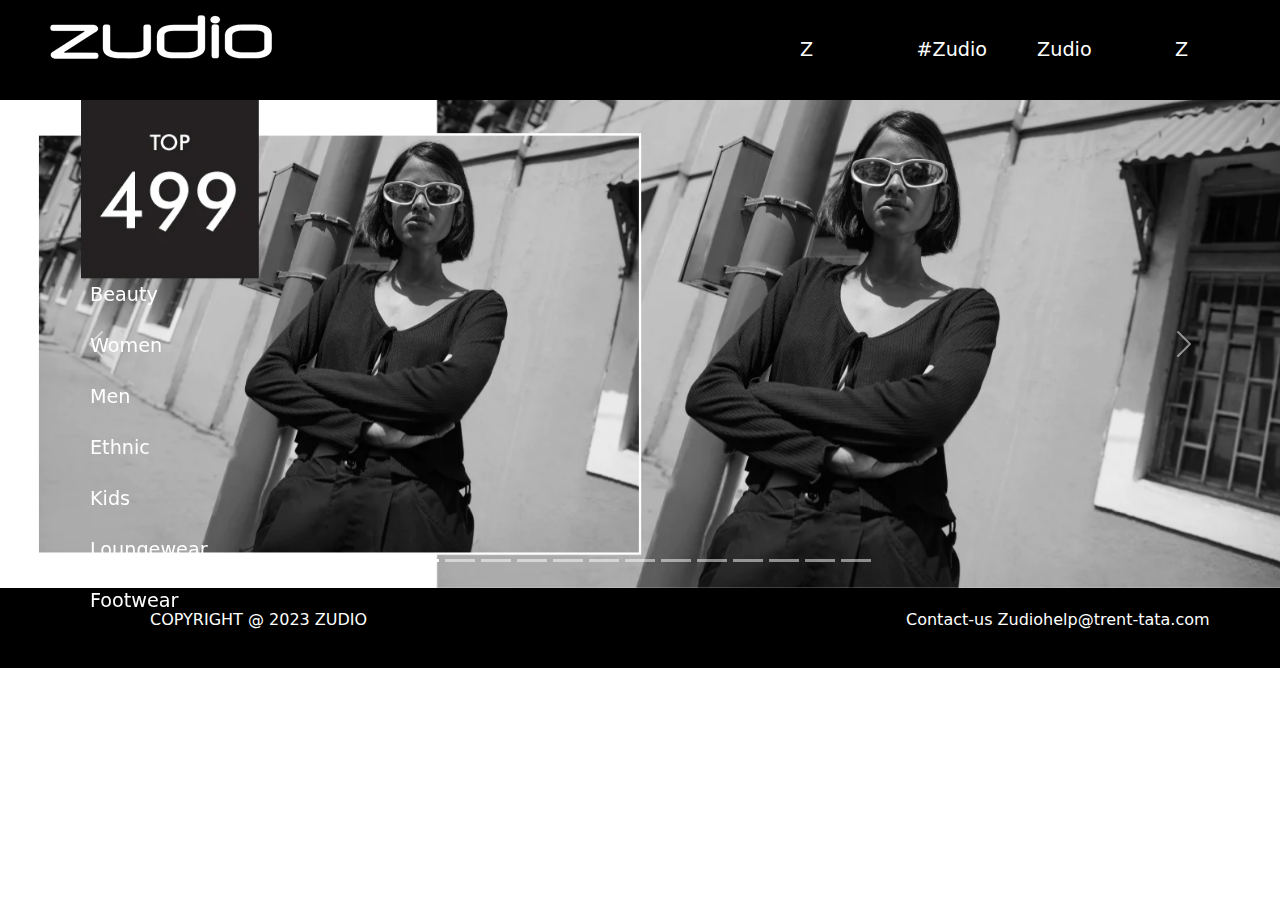
<file: zudio clone/index.html>
<!DOCTYPE html>
<html lang="en">

<head>
  <title>Zudio ()</title>
  <meta charset="utf-8">
  <meta name="viewport" content="width=device-width, initial-scale=1">
  <link href="https://cdn.jsdelivr.net/npm/bootstrap@5.2.3/dist/css/bootstrap.min.css" rel="stylesheet">
  <script src="https://cdn.jsdelivr.net/npm/bootstrap@5.2.3/dist/js/bootstrap.bundle.min.js"></script>
  <link rel="stylesheet" href="https://cdnjs.cloudflare.com/ajax/libs/font-awesome/6.4.0/css/all.min.css">

  <!-- <link href="https://cdn.jsdelivr.net/npm/bootstrap@5.2.3/dist/css/bootstrap.min.css" rel="stylesheet">
    <script src="https://cdn.jsdelivr.net/npm/bootstrap@5.2.3/dist/js/bootstrap.bundle.min.js"></script> -->

  <link rel="stylesheet" href="index.css">
</head>

<body>
  <!-- NAVIGATION -->

  <div class="nav">

    <button class="btn" type="button" data-bs-toggle="offcanvas" data-bs-target="#demo">
      <i class="fa-solid fa-bars"></i>
    </button>
    <div class="offcanvas offcanvas-start" id="demo">
      <div class="offcanvas-header">
        <h1 class="offcanvas-title"></h1>
        <button type="button" class="btn-close" data-bs-dismiss="offcanvas"></button>
      </div>
      <div class="offcanvas-body">
        <ul>
          <a href="index.html"> Collection </a>
          <a href="zstories.html"> Z Stories </a>
          <a href="Zudio page 2.html"> #Zudio </a>
          <a href="index.html"> Zudio Near You</a>
          <a href="Z world.html"> Z World </a>
        </ul>
      </div>
    </div>

    <div class="logo">
      <div class="logo-img">
        <img src="logo_360x.webp" alt="">
      </div>
    </div>
    <div class="menu" id="main-menu">
      <ul>
        <li><a href="zstories.html"> Z Stories </a></li>
        <li><a href="Zudio page 2.html"> #Zudio </a></li>
        <li><a href="#"> Zudio Near You</a></li>
        <li><a href="Z world.html"> Z World </a></li>
      </ul>
    </div>
  </div>

  <div id="demo" class="carousel slide main-slider" data-bs-ride="carousel">

    <!-- Indicators/dots -->
    <div class="carousel-indicators">
      <button type="button" data-bs-target="#demo" data-bs-slide-to="0" class="active"></button>
      <button type="button" data-bs-target="#demo" data-bs-slide-to="1"></button>
      <button type="button" data-bs-target="#demo" data-bs-slide-to="2"></button>
      <button type="button" data-bs-target="#demo" data-bs-slide-to="3"></button>
      <button type="button" data-bs-target="#demo" data-bs-slide-to="4"></button>
      <button type="button" data-bs-target="#demo" data-bs-slide-to="5"></button>
      <button type="button" data-bs-target="#demo" data-bs-slide-to="6"></button>
      <button type="button" data-bs-target="#demo" data-bs-slide-to="7"></button>
      <button type="button" data-bs-target="#demo" data-bs-slide-to="8"></button>
      <button type="button" data-bs-target="#demo" data-bs-slide-to="9"></button>
      <button type="button" data-bs-target="#demo" data-bs-slide-to="10"></button>
      <button type="button" data-bs-target="#demo" data-bs-slide-to="11"></button>
      <button type="button" data-bs-target="#demo" data-bs-slide-to="12"></button>
    </div>

    <!-- The slideshow/carousel -->
    <div class="carousel-inner">
      <div class="carousel-item active">
        <img src="Masthead-Banners-Web-01.webp" alt="" class="d-block" style="width:100%">
        <div class="carousel-caption">
          <!-- <h3>Los Angeles</h3>
          <p>We had such a great time in LA!</p> -->
        </div>
      </div>
      <div class="carousel-item">
        <img src="Masthead-Banners-Web-02.jpg" alt="" class="d-block" style="width:100%">
        <div class="carousel-caption">
          <!-- <h3>Chicago</h3>
          <p>Thank you, Chicago!</p> -->
        </div>
      </div>
      <div class="carousel-item">
        <img src="Masthead-Banners-Web-03.webp" alt="" class="d-block" style="width:100%">
        <div class="carousel-caption">
          <!-- <h3>New York</h3>
          <p>We love the Big Apple!</p> -->
        </div>
      </div>
      <div class="carousel-item">
        <img src="Masthead-Banners-Web-04.webp" alt="" class="d-block" style="width:100%">
        <div class="carousel-caption">
          <!-- <h3>New York</h3>
            <p>We love the Big Apple!</p> -->
        </div>
      </div>
      <div class="carousel-item">
        <img src="Masthead-Banners-Web-05.webp" alt="" class="d-block" style="width:100%">
        <div class="carousel-caption">
          <!-- <h3>New York</h3>
            <p>We love the Big Apple!</p> -->
        </div>
      </div>
      <div class="carousel-item">
        <img src="Masthead-Banners-Web-06.webp" alt="" class="d-block" style="width:100%">
        <div class="carousel-caption">
          <!-- <h3>New York</h3>
            <p>We love the Big Apple!</p> -->
        </div>
      </div>
      <div class="carousel-item">
        <img src="Masthead-Banners-Web-07.webp" alt="" class="d-block" style="width:100%">
        <div class="carousel-caption">
          <!-- <h3>New York</h3>
            <p>We love the Big Apple!</p> -->
        </div>
      </div>
      <div class="carousel-item">
        <img src="Masthead-Banners-Web-08.webp" alt="" class="d-block" style="width:100%">
        <div class="carousel-caption">
          <!-- <h3>New York</h3>
            <p>We love the Big Apple!</p> -->
        </div>
      </div>
      <div class="carousel-item">
        <img src="Masthead-Banners-Web-09.webp" alt="" class="d-block" style="width:100%">
        <div class="carousel-caption">
          <!-- <h3>New York</h3>
            <p>We love the Big Apple!</p> -->
        </div>
      </div>
      <div class="carousel-item">
        <img src="Masthead-Banners-Web-010.webp" alt="" class="d-block" style="width:100%">
        <div class="carousel-caption">
          <!-- <h3>New York</h3>
            <p>We love the Big Apple!</p> -->
        </div>
      </div>
      <div class="carousel-item">
        <img src="Masthead-Banners-Web-011.webp" alt="" class="d-block" style="width:100%">
        <div class="carousel-caption">
          <!-- <h3>New York</h3>
            <p>We love the Big Apple!</p> -->
        </div>
      </div>
      <div class="carousel-item">
        <img src="Masthead-Banners-Web-012.webp" alt="" class="d-block" style="width:100%">
        <div class="carousel-caption">
          <!-- <h3>New York</h3>
            <p>We love the Big Apple!</p> -->
        </div>
      </div>
      <div class="carousel-item">
        <img src="Web-Banner_3d3eff01-c648-4fae-b10d-ee287ea3a2e4.webp" alt="" class="d-block" style="width:100%">
        <div class="carousel-caption">
          <!-- <h3>New York</h3>
            <p>We love the Big Apple!</p> -->
        </div>
      </div>
    </div>

    <!-- Left and right controls/icons -->
    <button class="carousel-control-prev" type="button" data-bs-target="#demo" data-bs-slide="prev">
      <span class="carousel-control-prev-icon"></span>
    </button>
    <button class="carousel-control-next" type="button" data-bs-target="#demo" data-bs-slide="next">
      <span class="carousel-control-next-icon"></span>
    </button>
  </div>
  <div class="right-menu">
    <ul>
      <li><a href="#"> Beauty </a></li>
      <li><a href="#">Women</a></li>
      <li><a href="#">Men</a></li>
      <li><a href="#">Ethnic</a></li>
      <li><a href="#">Kids</a></li>
      <li><a href="#">Loungewear</a></li>
      <li><a href="#">Footwear</a></li>
    </ul>
  </div>
  </div>
  <footer class="footer">
    <div class="copyright">
      <p>COPYRIGHT @ 2023 ZUDIO</p>
    </div>
    <div class="contact">
      <p>Contact-us Zudiohelp@trent-tata.com</p>
    </div>
  </footer>
</body>

</html>
</file>
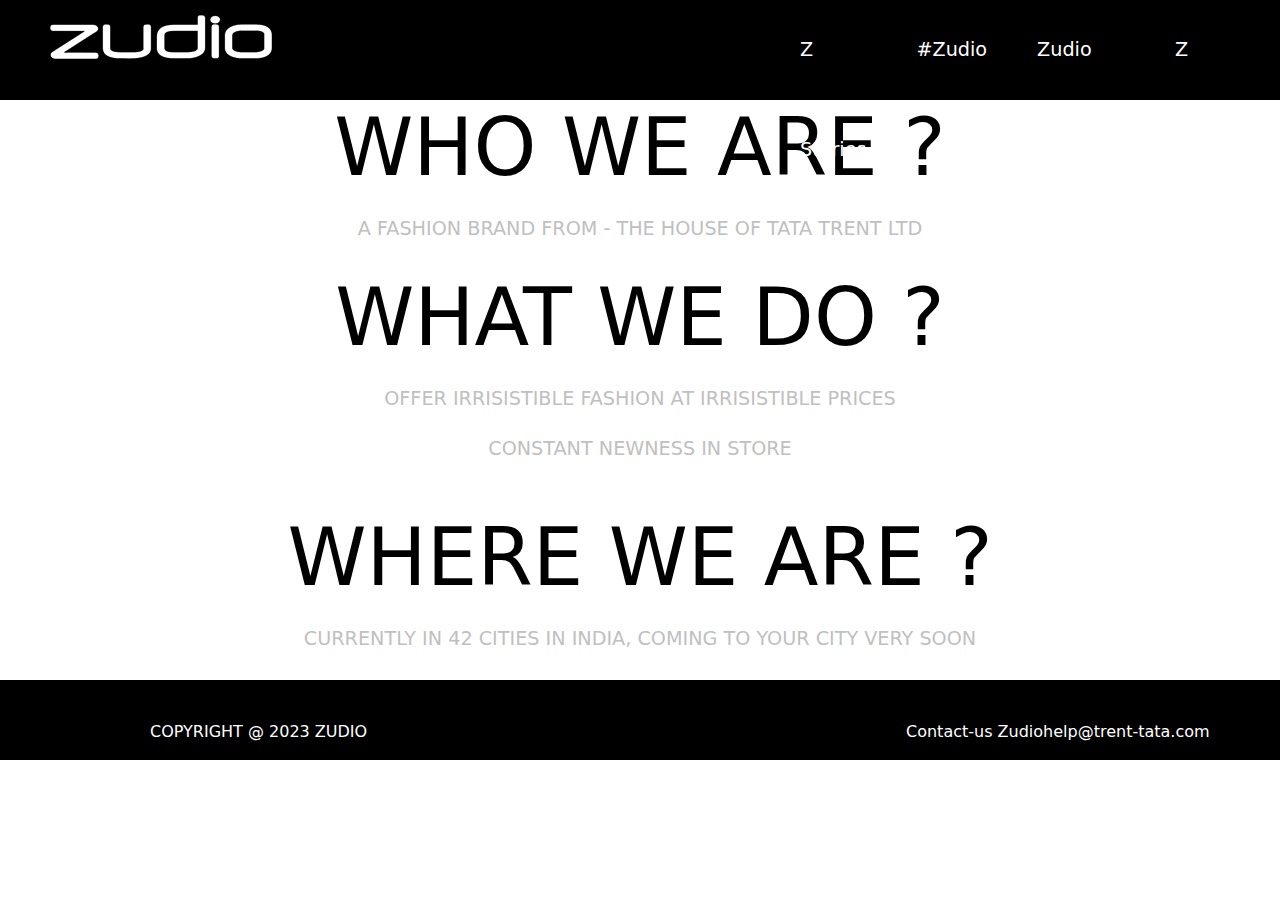
<file: zudio clone/Z world.html>
<!DOCTYPE html>
<html lang="en">

<head>
    <title>Z World-Zudio</title>
    <meta charset="utf-8">
    <meta name="viewport" content="width=device-width, initial-scale=1">
    <link href="https://cdn.jsdelivr.net/npm/bootstrap@5.2.3/dist/css/bootstrap.min.css" rel="stylesheet">
    <script src="https://cdn.jsdelivr.net/npm/bootstrap@5.2.3/dist/js/bootstrap.bundle.min.js"></script>
    <link rel="stylesheet" href="Z world.css">
    <link rel="stylesheet" href="https://cdnjs.cloudflare.com/ajax/libs/font-awesome/6.4.0/css/all.min.css">
</head>

<body>
    <!-- NAVIGATION -->

    <div class="nav">

        <button class="btn" type="button" data-bs-toggle="offcanvas" data-bs-target="#demo">
            <i class="fa-solid fa-bars"></i>
        </button>
        <div class="offcanvas offcanvas-start" id="demo">
            <div class="offcanvas-header">
                <h1 class="offcanvas-title"></h1>
                <button type="button" class="btn-close" data-bs-dismiss="offcanvas"></button>
            </div>
            <div class="offcanvas-body">
                <ul>
                    <a href="index.html"> Collection </a>
                    <a href="zstories.html"> Z Stories </a>
                    <a href="Zudio page 2.html"> #Zudio </a>
                    <a href="index.html"> Zudio Near You</a>
                    <a href="Z world.html"> Z World </a>
                </ul>
            </div>
        </div>

        <div class="logo">
            <div class="logo-img">
                <img src="logo_360x.webp" alt="">
            </div>
        </div>
        <div class="menu" id="main-menu">
            <ul>
                <li><a href="zstories.html"> Z Stories </a></li>
                <li><a href="Zudio page 2.html"> #Zudio </a></li>
                <li><a href="#"> Zudio Near You</a></li>
                <li><a href="Z world.html"> Z World </a></li>
            </ul>
        </div>
    </div>


    <section class="About-work">

        <div class="who-are">
            <a href="index.html">
                <h1>WHO WE ARE ?</h1>
            </a>
            <p>A FASHION BRAND FROM - THE HOUSE OF TATA TRENT LTD</p>
        </div>

        <div class="what-we">
            <a href="zstories.html">
                <h1>WHAT WE DO ?</h1>
            </a>
            <p>OFFER IRRISISTIBLE FASHION AT IRRISISTIBLE PRICES <br> CONSTANT NEWNESS IN STORE </p>
        </div>

        <div class="who-are">
            <a href="Zudio page 2.html">
                <h1>WHERE WE ARE ?</h1>
            </a>
            <p>CURRENTLY IN 42 CITIES IN INDIA, COMING TO YOUR CITY VERY SOON </p>
        </div>

    </section>

    <footer class="footer">
        <div class="copyright">
            <p>COPYRIGHT @ 2023 ZUDIO</p>
        </div>
        <div class="contact">
            <p>Contact-us Zudiohelp@trent-tata.com</p>
        </div>
    </footer>
</body>

</html>
</file>
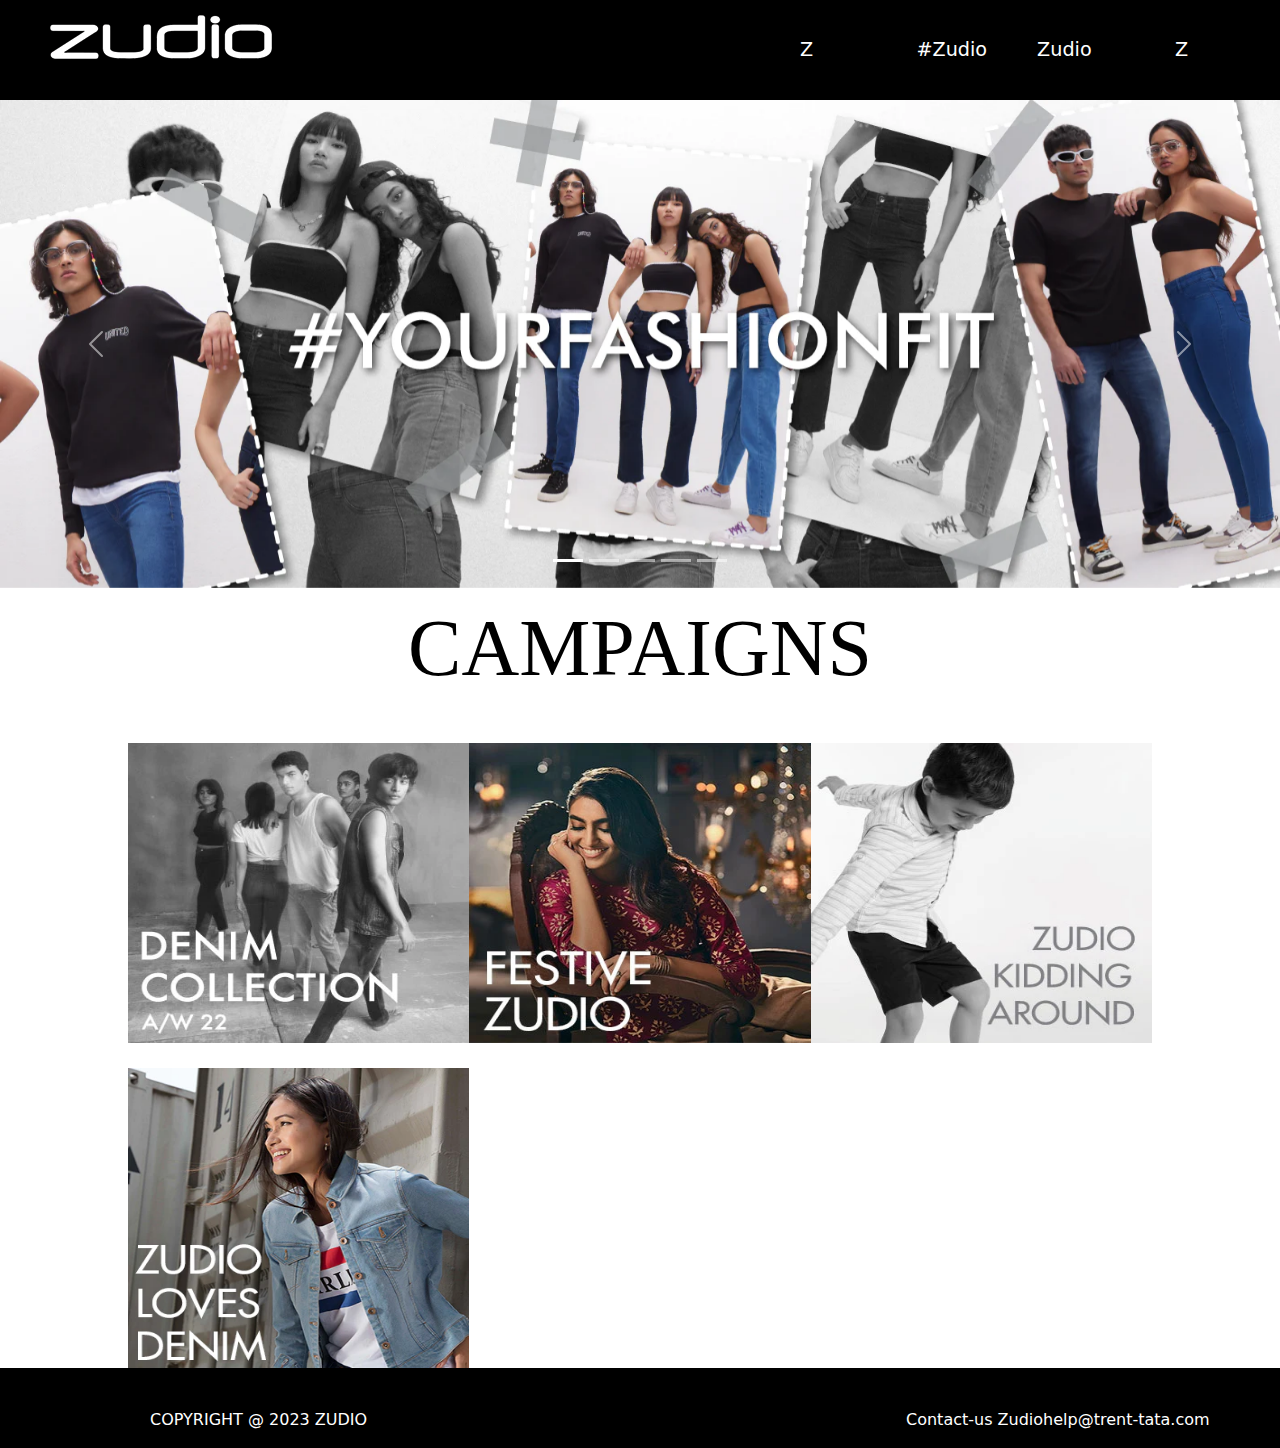
<file: zudio clone/zstories.html>
<!DOCTYPE html>
<html lang="en">

<head>
    <title>Z Stories-Zudio</title>
    <meta charset="utf-8">
    <meta name="viewport" content="width=device-width, initial-scale=1">
    <link href="https://cdn.jsdelivr.net/npm/bootstrap@5.2.3/dist/css/bootstrap.min.css" rel="stylesheet">
    <script src="https://cdn.jsdelivr.net/npm/bootstrap@5.2.3/dist/js/bootstrap.bundle.min.js"></script>
    <link rel="stylesheet" href="https://cdnjs.cloudflare.com/ajax/libs/font-awesome/6.4.0/css/all.min.css">
    <link rel="stylesheet" href="z stories.css">
</head>

<body>
        <!-- NAVIGATION -->

    
  <div class="nav">

    <button class="btn" type="button" data-bs-toggle="offcanvas" data-bs-target="#demo">
      <i class="fa-solid fa-bars"></i>
    </button>
    <div class="offcanvas offcanvas-start" id="demo">
      <div class="offcanvas-header">
        <h1 class="offcanvas-title"></h1>
        <button type="button" class="btn-close" data-bs-dismiss="offcanvas"></button>
      </div>
      <div class="offcanvas-body">
        <ul>
          <a href="index.html"> Collection </a>
          <a href="zstories.html"> Z Stories </a>
          <a href="Zudio page 2.html"> #Zudio </a>
          <a href="index.html"> Zudio Near You</a>
          <a href="Z world.html"> Z World </a>
        </ul>
      </div>
    </div>

    <div class="logo">
      <div class="logo-img">
        <img src="logo_360x.webp" alt="">
      </div>
    </div>
    <div class="menu" id="main-menu">
      <ul>
        <li><a href="zstories.html"> Z Stories </a></li>
        <li><a href="Zudio page 2.html"> #Zudio </a></li>
        <li><a href="#"> Zudio Near You</a></li>
        <li><a href="Z world.html"> Z World </a></li>
      </ul>
    </div>
  </div>


  <div id="demo" class="carousel slide main-slider zstorie-slider"  data-bs-ride="carousel">

    <!-- Indicators/dots -->
    <div class="carousel-indicators">
      <button type="button" data-bs-target="#demo" data-bs-slide-to="0" class="active"></button>
      <button type="button" data-bs-target="#demo" data-bs-slide-to="1"></button>
      <button type="button" data-bs-target="#demo" data-bs-slide-to="2"></button>
      <button type="button" data-bs-target="#demo" data-bs-slide-to="3"></button>
      <button type="button" data-bs-target="#demo" data-bs-slide-to="4"></button>
    </div>
    
    <!-- The slideshow/carousel -->
    <div class="carousel-inner">
        <div class="carousel-item active">
          <img src="men-_-women-images-Web-01.webp" alt="" class="d-block" style="width:100%">
          <div class="carousel-caption">
          </div>
        </div>
        <div class="carousel-item">
          <img src="Bestie-Outfits-web-01.webp" alt="" class="d-block" style="width:100%">
          <div class="carousel-caption">
          </div>  
        </div>
        <div class="carousel-item">
          <img src="Just-Keep-it-chill-fit-01.webp" alt="" class="d-block" style="width:100%">
          <div class="carousel-caption">
          </div>  
        </div>
        <div class="carousel-item">
          <img src="Strutting-through-the-crowd-fit-Web-01.webp" alt="" class="d-block" style="width:100%">
          <div class="carousel-caption">
          </div>  
        </div>
        <div class="carousel-item">
          <img src="Repeat-repeat-repeat-fit-Web-01.webp" alt="" class="d-block" style="width:100%">
          <div class="carousel-caption">
          </div>  
        </div>
    </div>
    
    <!-- Left and right controls/icons -->
    <button class="carousel-control-prev" type="button" data-bs-target="#demo" data-bs-slide="prev">
      <span class="carousel-control-prev-icon"></span>
    </button>
    <button class="carousel-control-next" type="button" data-bs-target="#demo" data-bs-slide="next">
      <span class="carousel-control-next-icon"></span>
    </button>    
  </div>
  
  
<div class="camp-aigns">
       <center><p>CAMPAIGNS</p></center>
</div>

          <!-- GRID IMAGES -->
         
         <div class="flex-img">

          <!-- <div class="one"> -->
            <img class="one" src="Z-Story-Denim_1024x1024.webp" alt="">
          <!-- </div> -->
          <!-- <div class="one"> -->
            <img class="one" src="AROUND-KIDDING-ZUDIO-01_1024x1024.webp" alt="">
          <!-- </div> -->
          <!-- <div class="one"> -->
            <img class="one" src="AROUND-KIDDING-ZUDIO_1024x1024.webp" alt="">
          <!-- </div> -->
          <!-- <div class="one"> -->
            <img class="one" src="Zudio-love-denim_1024x1024.webp" alt="">
          <!-- </div> -->

        </div>
<footer class="footer">
     <div class="copyright">
        <p>COPYRIGHT @ 2023 ZUDIO</p>
     </div>
     <div class="contact">
        <p>Contact-us  Zudiohelp@trent-tata.com</p>
     </div>
</footer>
</body>
</html>
</file>
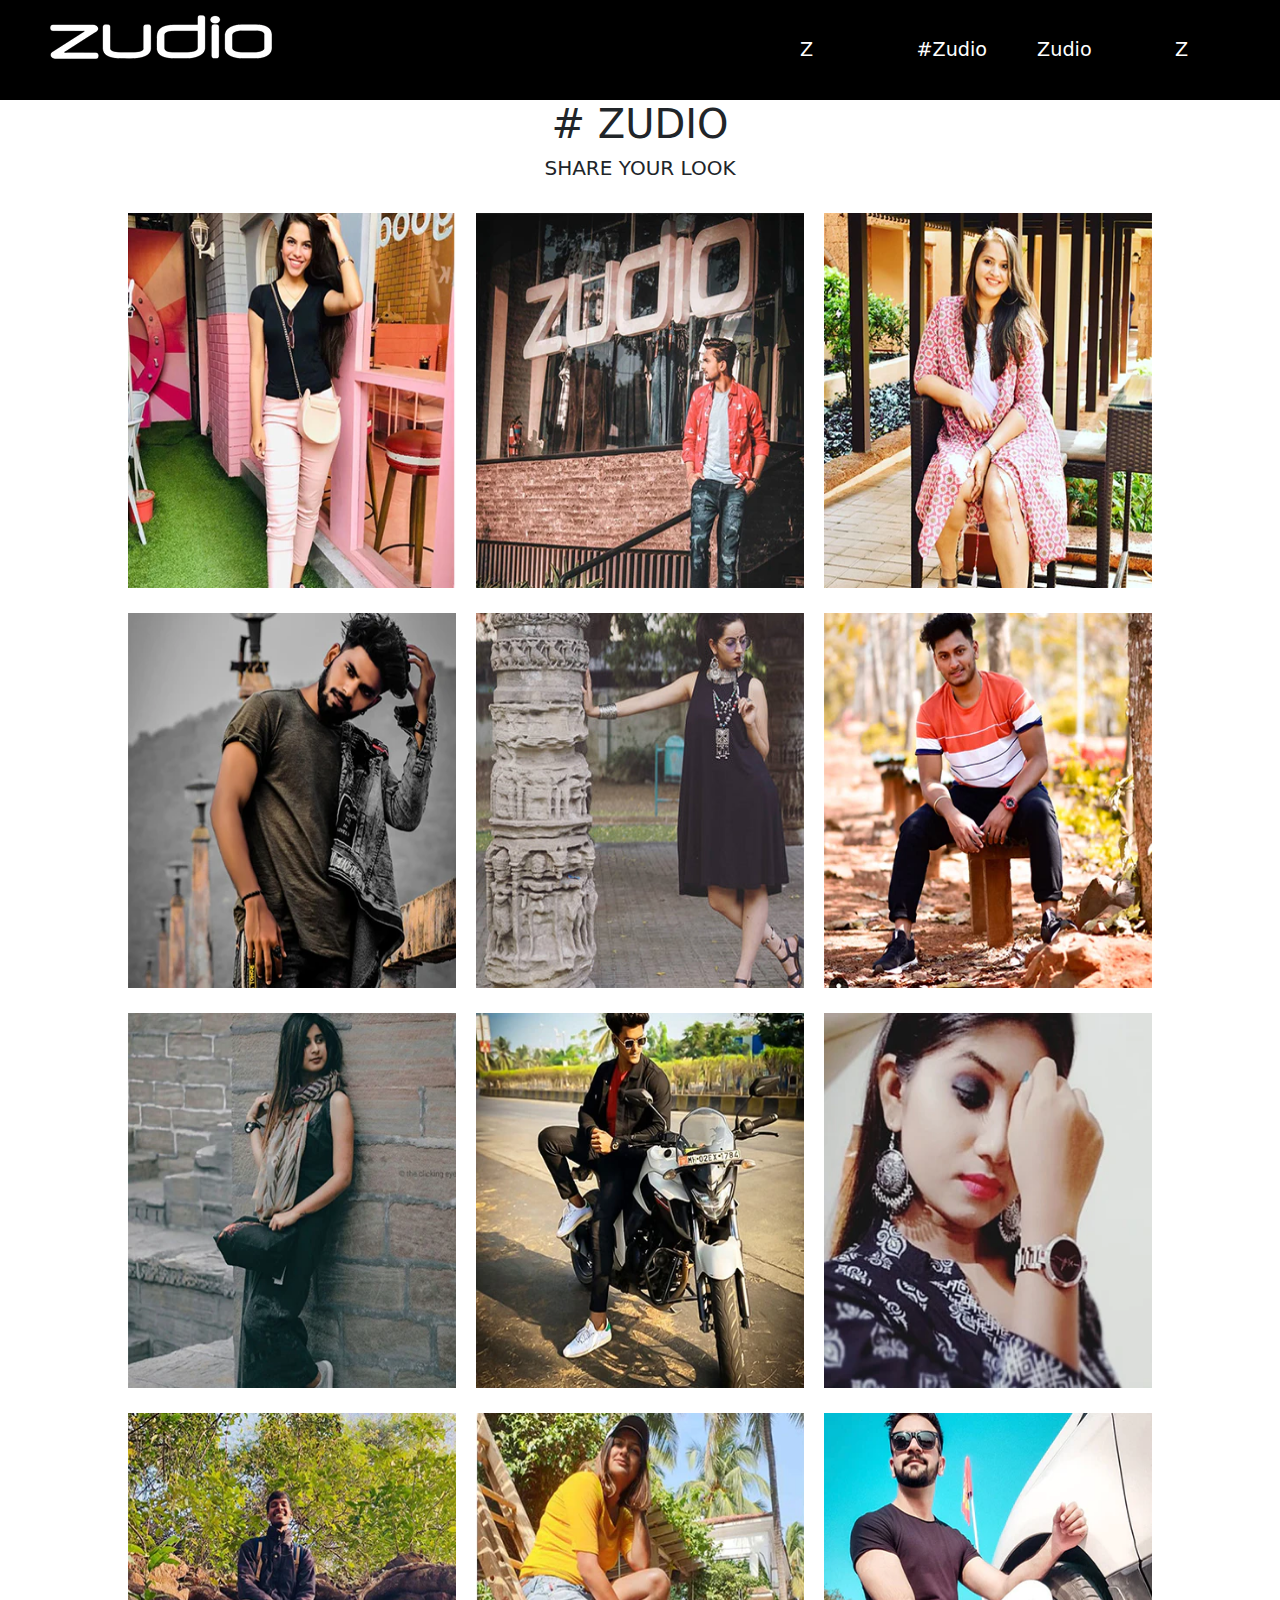
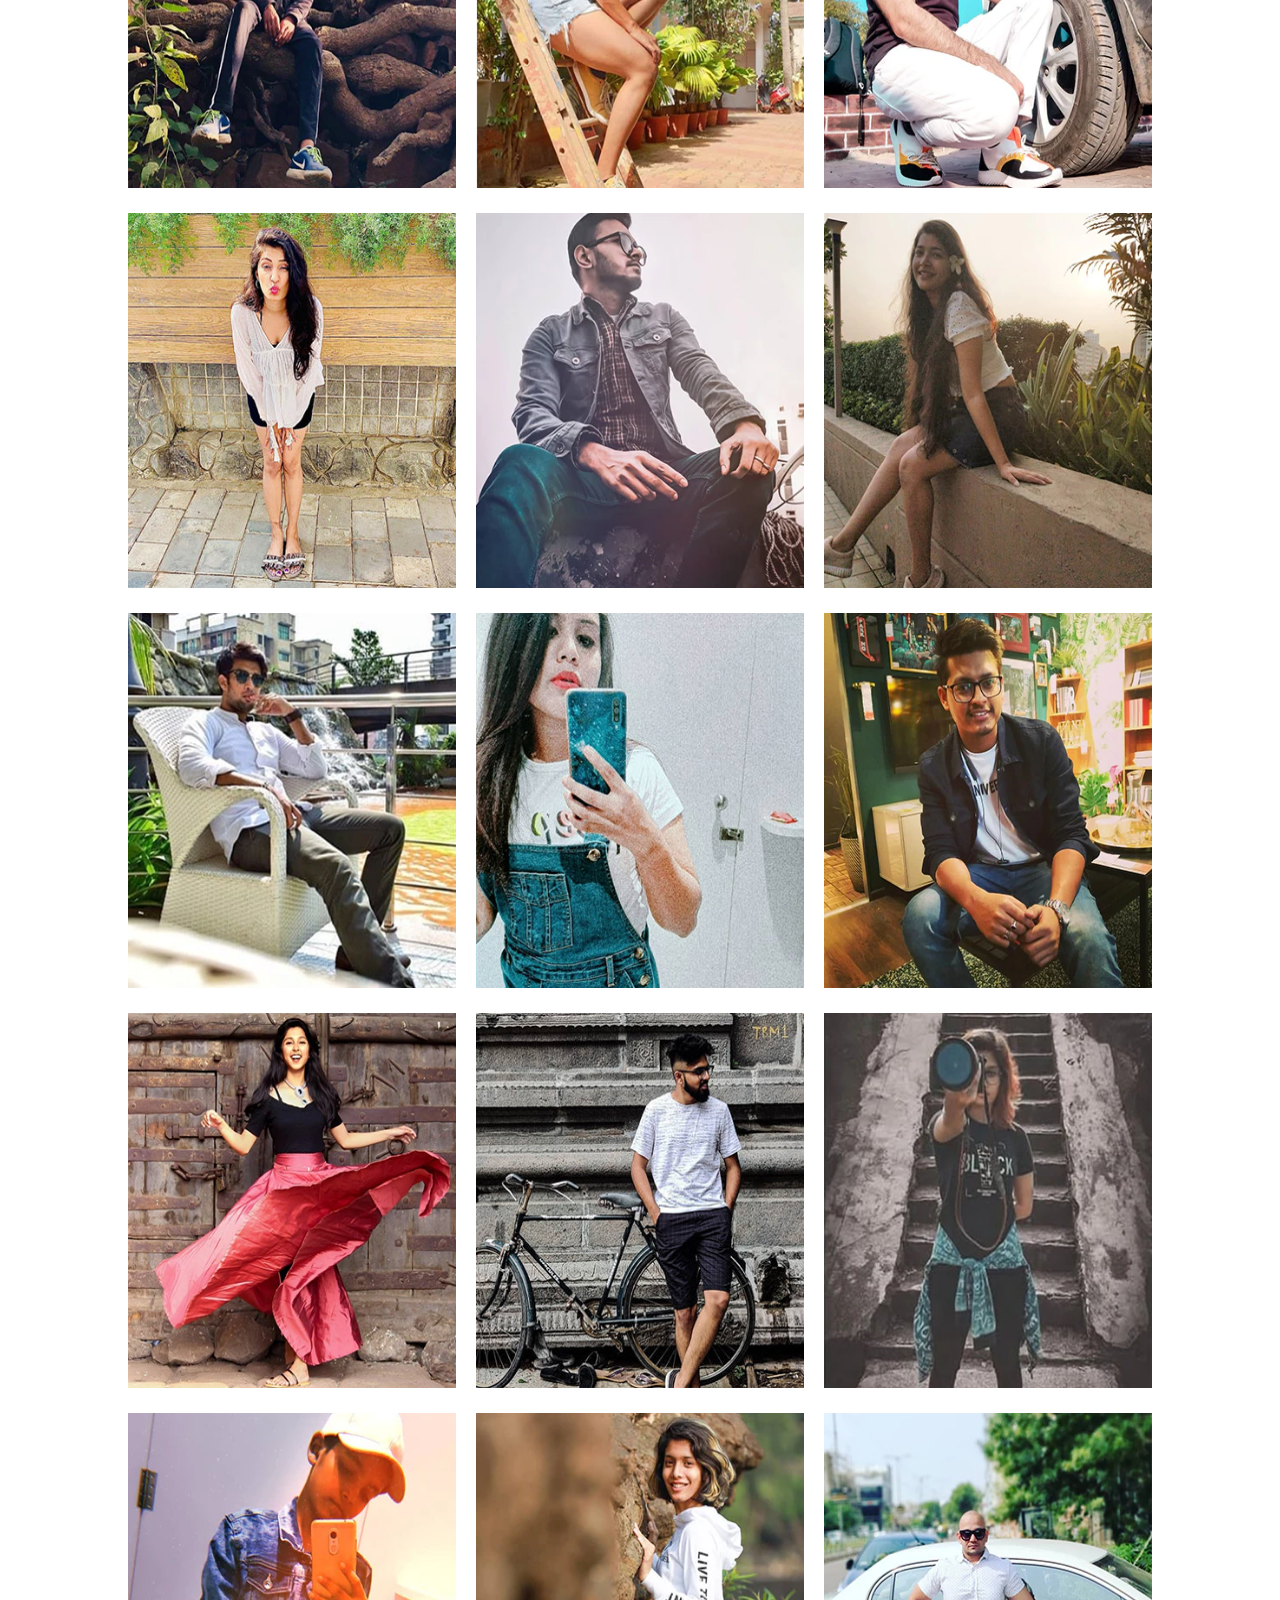
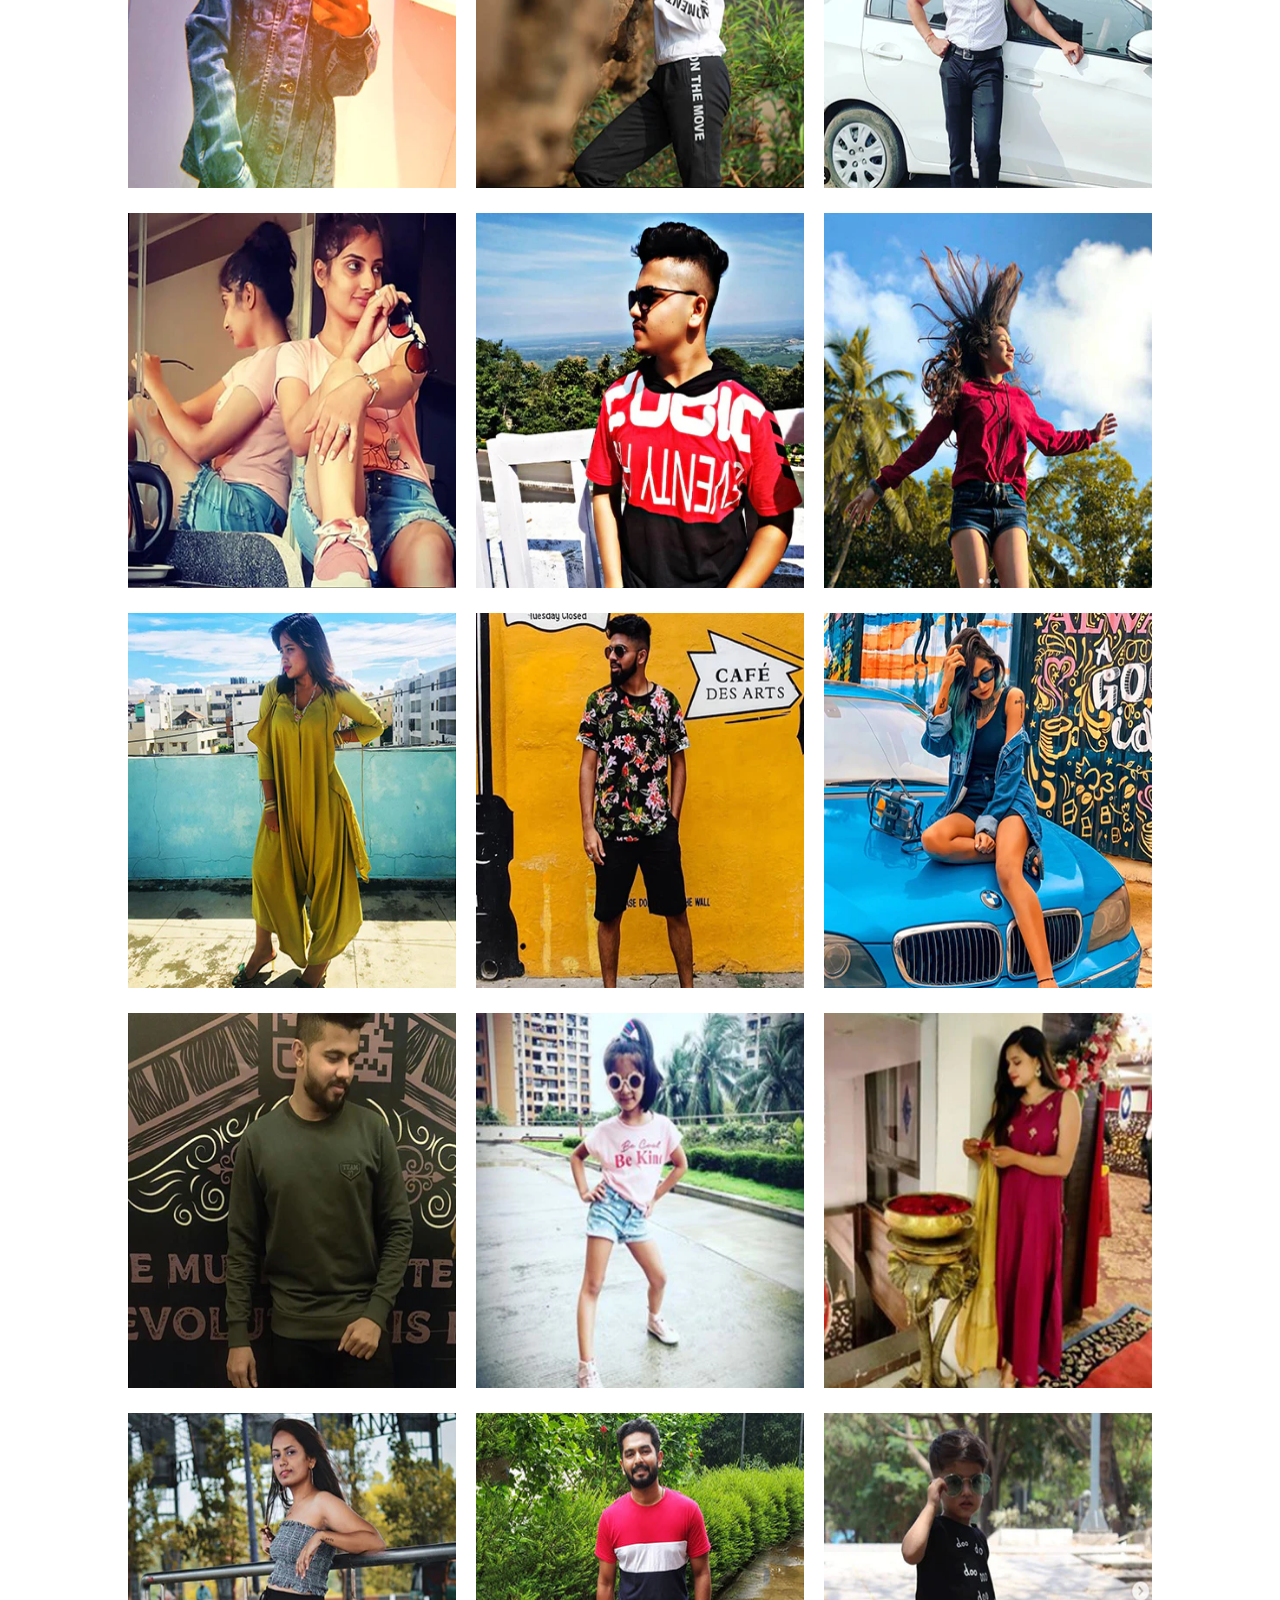
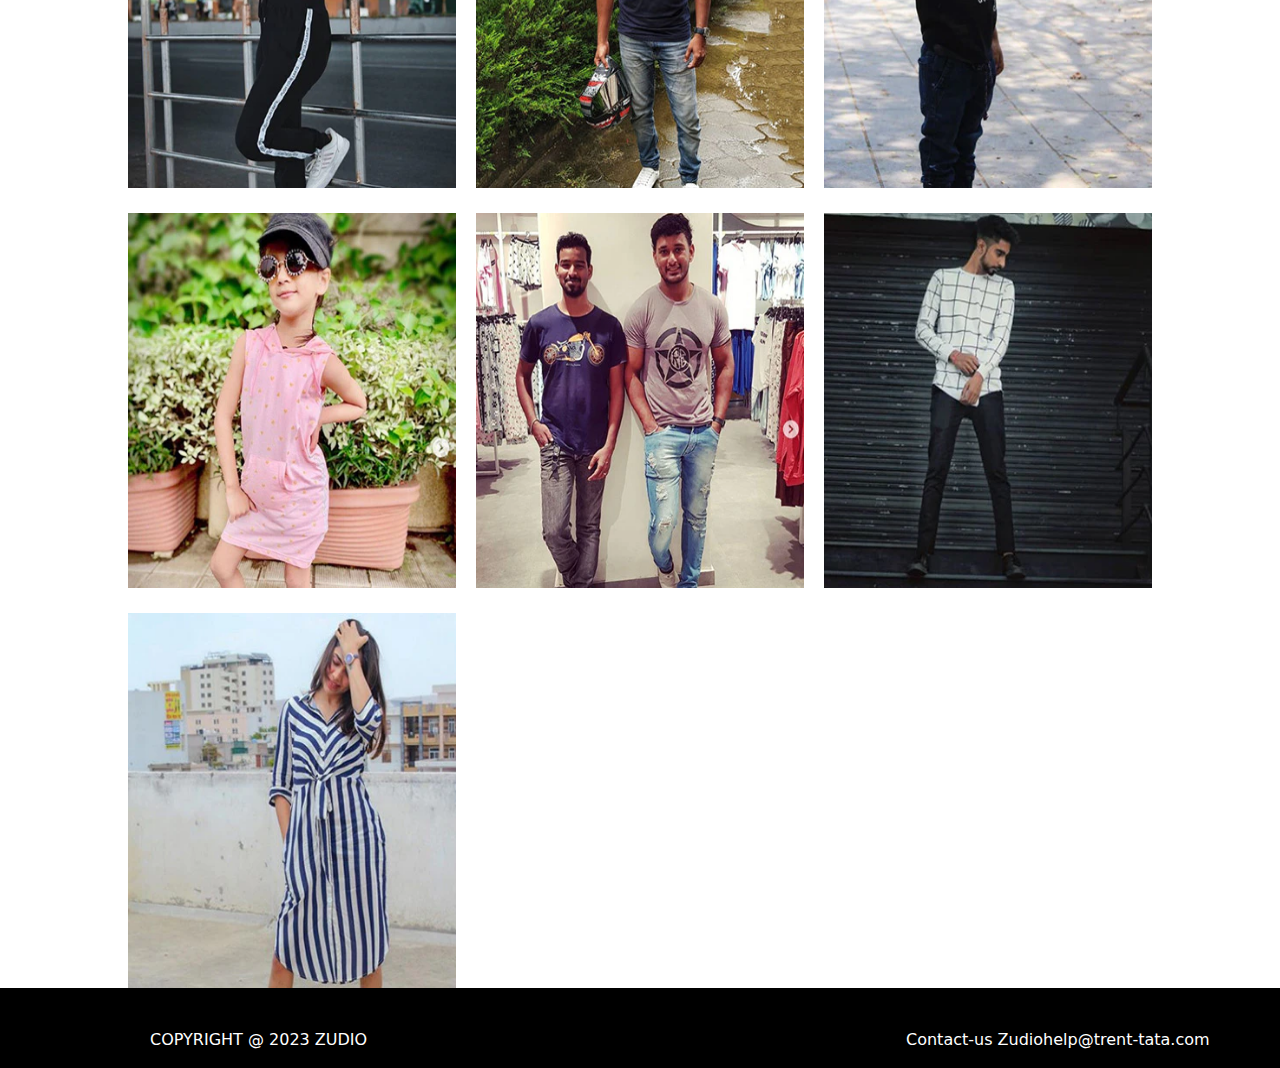
<file: zudio clone/Zudio page 2.html>
<!DOCTYPE html>
<html lang="en">

<head>
    <title>#Zudio</title>
    <meta charset="utf-8">
    <meta name="viewport" content="width=device-width, initial-scale=1">
    <link href="https://cdn.jsdelivr.net/npm/bootstrap@5.2.3/dist/css/bootstrap.min.css" rel="stylesheet">
    <script src="https://cdn.jsdelivr.net/npm/bootstrap@5.2.3/dist/js/bootstrap.bundle.min.js"></script>
    <!-- <link rel="stylesheet" href="index.css"> -->
    <link rel="stylesheet" href="https://cdnjs.cloudflare.com/ajax/libs/font-awesome/6.4.0/css/all.min.css">
    <link rel="stylesheet" href="Zudio Page 2.css">
</head>

<body>

 <!-- NAVIGATION -->

 <div class="nav">

    <button class="btn" type="button" data-bs-toggle="offcanvas" data-bs-target="#demo">
        <i class="fa-solid fa-bars"></i>
    </button>
    <div class="offcanvas offcanvas-start" id="demo">
        <div class="offcanvas-header">
            <h1 class="offcanvas-title"></h1>
            <button type="button" class="btn-close" data-bs-dismiss="offcanvas"></button>
        </div>
        <div class="offcanvas-body">
            <ul>
                <a href="index.html"> Collection </a>
                <a href="zstories.html"> Z Stories </a>
                <a href="Zudio page 2.html"> #Zudio </a>
                <a href="index.html"> Zudio Near You</a>
                <a href="Z world.html"> Z World </a>
            </ul>
        </div>
    </div>

    <div class="logo">
        <div class="logo-img">
            <img src="logo_360x.webp" alt="">
        </div>
    </div>
    <div class="menu" id="main-menu">
        <ul>
            <li><a href="zstories.html"> Z Stories </a></li>
            <li><a href="Zudio page 2.html"> #Zudio </a></li>
            <li><a href="#"> Zudio Near You</a></li>
            <li><a href="Z world.html"> Z World </a></li>
        </ul>
    </div>
</div>

    <div class="share-your">
        <b><center>  <h1># ZUDIO</h1>
          <h5>SHARE YOUR LOOK</h5> </center></b>
    </div>


    <section class="image-gallery">
        <img class="gallery-img" src="photo 1.webp" alt="">
        <img class="gallery-img" src="photo 2.webp" alt="">
        <img class="gallery-img" src="photo 3.webp" alt="">
        <img class="gallery-img" src="photo 4.webp" alt="">
        <img class="gallery-img" src="photo 5.jpg" alt="">
        <img class="gallery-img" src="photo 6.webp" alt="">
        <img class="gallery-img" src="photo 7.webp" alt="">
        <img class="gallery-img" src="photo 8.webp" alt="">
        <img class="gallery-img" src="photo 9.webp" alt="">
        <img class="gallery-img" src="photo 10.webp" alt="">
        <img class="gallery-img" src="photo 11.webp" alt="">
        <img class="gallery-img" src="photo 12.webp" alt="">
        <img class="gallery-img" src="photo 13.jpg" alt="">
        <img class="gallery-img" src="photo 14.webp" alt="">
        <img class="gallery-img" src="photo 15.webp" alt="">
        <img class="gallery-img" src="photo 16.webp" alt="">
        <img class="gallery-img" src="photo 17.jpg" alt="">
        <img class="gallery-img" src="photo 18.webp" alt="">
        <img class="gallery-img" src="photo 19.webp" alt="">
        <img class="gallery-img" src="photo 20.jpg" alt="">
        <img class="gallery-img" src="photo 21.webp" alt="">
        <img class="gallery-img" src="photo 22.webp" alt="">
        <img class="gallery-img" src="photo 23.webp" alt="">
        <img class="gallery-img" src="photo 24.webp" alt="">
        <img class="gallery-img" src="photo 25.webp" alt="">
        <img class="gallery-img" src="photo 26.webp" alt="">
        <img class="gallery-img" src="photo 27.webp" alt="">
        <img class="gallery-img" src="photo 28.webp" alt="">
        <img class="gallery-img" src="photo 29.webp" alt="">
        <img class="gallery-img" src="photo 30.webp" alt="">
        <img class="gallery-img" src="photo 31.webp" alt="">
        <img class="gallery-img" src="photo 32.webp" alt="">
        <img class="gallery-img" src="photo 33.webp" alt="">
        <img class="gallery-img" src="photo 34.webp" alt="">
        <img class="gallery-img" src="photo 35.jpg" alt="">
        <img class="gallery-img" src="photo 36.webp" alt="">
        <img class="gallery-img" src="photo 37.webp" alt="">
        <img class="gallery-img" src="photo 38.webp" alt="">
        <img class="gallery-img" src="photo 39.webp" alt="">
        <img class="gallery-img" src="photo 40.webp" alt="">
    </section>






    <footer class="footer">
        <div class="copyright">
            <p>COPYRIGHT @ 2023 ZUDIO</p>
        </div>
        <div class="contact">
            <p>Contact-us Zudiohelp@trent-tata.com</p>
        </div>
    </footer>
</body>

</html>
</file>
<file: zudio clone/index.css>
* {
    margin: 0;
    padding: 0;
    box-sizing: border-box;
    list-style: none;
    text-decoration: none;
    /* overflow: hidden; */
}

.nav {
    background-color: black;
    height: 100px;
    width: 100%;
    display: flex;
}

.logo {
    height: 100px;
    width: 60%;
    display: flex;
}

/* --------------------------------------- */
.fa-bars
{
    color: #fff;
    font-size: 30px;
    display: none;
}
.offcanvas-body ul {
    display: none;
    line-height: 50px;
}
.offcanvas-body ul a
{
    display: none;
    text-decoration: none;
    color: black;
}
.btn
{
    display: none;
}
/* --------------------------------------- */
.logo-img {
    margin-top: 15px;
    margin-left: 50px;
}

.menu {
    height: 100px;
    width: 40%;
    display: block;
    position: absolute;
    right: 0;

}

.menu ul {
    display: flex;
    line-height: 100px;
}
.offcanvas-body
{
    text-decoration: none;
    list-style: none;
}


.menu ul li {
    /* width: 25%; */
    padding-right: 50px;
    font-size: larger;
}
.menu ul li a
{
     text-decoration: none;
     color: white;
}
.menu ul li a:hover
{
    color: grey;
}


.main-slider
{
    position: relative;
}
.right-menu
{
    /* background-color: red; */
    position: absolute;
    top: 120px;
    left: 0;
    right: 0;
    z-index: 1;
    height: 650px;
    width: 20%;
}
.right-menu ul
{
 line-height: 50px;
 padding-top: 150px;
 padding-left: 90px;
}
.right-menu ul li a
{
    text-decoration: none;
    color: white;
    font-size: larger;
}
.right-menu ul li a:hover
{
    color: grey;
}
.footer
{
    /* position: sticky; */
    height: 80px;
    width: 100%;
    background-color: black;
    display: flex;
}
.copyright
{
    height: 30px;
    width: 70%;
    color: white;
    margin-top: 20px;
    margin-left: 150px;
    /* background-color: blue; */
}
.contact
{
   height: 30px;
   width: 30%;
   color: white;
   margin-top: 20px;
   margin-right: 50px;
   /* background-color: aqua;  */
}














/* ------------ MEDIA QUERY ----------- */

@media screen and (max-width: 768px) 
{

    .nav {
        background-color: black;
        height: 60px;
        width: 100%;
        display: flex;
    }
    .logo {
        height: 70px;
        width: 40%;
        margin: 0 0 0 20%;
        display: flex;
    }
    .logo-img {
        margin-top: 15px;
        margin-left: 40%;
    }
    .logo-img img
    {
        width: 50%;
    }
.btn
{
    display: block;
}
.menu {
    height: 100px;
    width: auto;
    background-color: lightblue;
    display: none;
}
.fa-bars
{
    color: #fff;
    font-size: 30px;
    display: block;
}
.offcanvas-body ul {
    display: block;
    line-height: 50px;
}
.offcanvas-body ul a
{
    display: block;
    text-decoration: none;
    color: black;
}


.menu ul li {
    /* width: 25%; */
    margin-right: 50px;
    font-size: larger;
}
.menu ul li a
{
     text-decoration: none;
     color: white;
}
.menu ul li a:hover
{
    color: grey;
}

.slide
{
    width: 100%;
    height: 700px;
    background-color: lightblue;
}
.carousel-item img
{
    width: 100%;
    height: 100vh;
}



}
</file>
<file: zudio clone/Z world.css>
* {
    margin: 0;
    padding: 0;
    box-sizing: border-box;
    list-style: none;
    text-decoration: none;
    /* overflow: hidden; */
}

.nav {
    background-color: black;
    height: 100px;
    width: 100%;
    display: flex;
}

.logo {
    height: 100px;
    width: 60%;
    display: flex;
}

/* --------------------------------------- */
.fa-bars
{
    color: #fff;
    font-size: 30px;
    display: none;
}
.offcanvas-body ul {
    display: none;
    line-height: 50px;
}
.offcanvas-body ul a
{
    display: none;
    text-decoration: none;
    color: black;
}
.btn
{
    display: none;
}
/* --------------------------------------- */
.logo-img {
    margin-top: 15px;
    margin-left: 50px;
}

.menu {
    height: 100px;
    width: 40%;
    display: block;
    position: absolute;
    right: 0;

}

.menu ul {
    display: flex;
    line-height: 100px;
}
.offcanvas-body
{
    text-decoration: none;
    list-style: none;
}


.menu ul li {
    /* width: 25%; */
    padding-right: 50px;
    font-size: larger;
}
.menu ul li a
{
     text-decoration: none;
     color: white;
}
.menu ul li a:hover
{
    color: grey;
}


.main-slider
{
    position: relative;
}
.right-menu
{
    /* background-color: red; */
    position: absolute;
    top: 120px;
    left: 0;
    right: 0;
    z-index: 1;
    height: 650px;
    width: 20%;
}
.right-menu ul
{
 line-height: 50px;
 padding-top: 150px;
 padding-left: 90px;
}
.right-menu ul li a
{
    text-decoration: none;
    color: white;
    font-size: larger;
}
.right-menu ul li a:hover
{
    color: grey;
}

/* ---------------- Footer ---------------- */
.footer {
    /* position: sticky; */
    height: 80px;
    width: 100%;
    background-color: black;
    display: flex;
}

.copyright {
    height: 30px;
    width: 70%;
    color: white;
    margin-top: 40px;
    margin-left: 150px;
    /* background-color: blue; */
}

.contact {
    height: 30px;
    width: 30%;
    color: white;
    margin-top: 40px;
    margin-right: 50px;
    /* background-color: aqua;  */
}

/* ------------------ About-work -------------------- */

.About-work {
    height: 580px;
    width: 100%;
    align-items: center;
    float: left;
    text-align: center;
    line-height: 50px;
    
}

.who-are {
    height: 170px;
    width: 100%;
    color: black;
    /* background-color: red; */
}

.what-we {
    height: 240px;
    width: 100%;
    color: black;
    /* background-color: blue; */
}
.who-are h1
{
   font-size: 80px;
}
.what-we h1
{
    font-size: 80px;
    
}
.who-are p
{
    color: silver;
    font-size: larger;
}
.what-we p
{
    color: silver;
    font-size: larger;
}
.who-are a
{
    text-decoration: none;
    color: black;
}
.what-we a
{
    text-decoration: none;
    color: black;
}
.who-are a:hover
{
    color: grey;
}
.what-we a:hover
{
    color: grey;
}

/* ------------ MEDIA QUERY ----------- */

@media screen and (max-width: 768px) 
{

    .nav {
        background-color: black;
        height: 60px;
        width: 100%;
        display: flex;
    }
    .logo {
        height: 70px;
        width: 40%;
        margin: 0 0 0 20%;
        display: flex;
    }
    .logo-img {
        margin-top: 15px;
        margin-left: 40%;
    }
    .logo-img img
    {
        width: 50%;
    }
.btn
{
    display: block;
}
.menu {
    height: 100px;
    width: auto;
    background-color: lightblue;
    display: none;
}
.fa-bars
{
    color: #fff;
    font-size: 30px;
    display: block;
}
.offcanvas-body ul {
    display: block;
    line-height: 50px;
}
.offcanvas-body ul a
{
    display: block;
    text-decoration: none;
    color: black;
}


.menu ul li {
    /* width: 25%; */
    margin-right: 50px;
    font-size: larger;
}
.menu ul li a
{
     text-decoration: none;
     color: white;
}
.menu ul li a:hover
{
    color: grey;
}

.slide
{
    width: 100%;
    height: 700px;
    background-color: lightblue;
}
.carousel-item img
{
    width: 100%;
    height: 100vh;
}



}
</file>
<file: zudio clone/z stories.css>
* {
    margin: 0;
    padding: 0;
    box-sizing: border-box;
    list-style: none;
    text-decoration: none;
    /* overflow: hidden; */
}

.nav {
    background-color: black;
    height: 100px;
    width: 100%;
    display: flex;
}

.logo {
    height: 100px;
    width: 60%;
    display: flex;
}

/* --------------------------------------- */
.fa-bars
{
    color: #fff;
    font-size: 30px;
    display: none;
}
.offcanvas-body ul {
    display: none;
    line-height: 50px;
}
.offcanvas-body ul a
{
    display: none;
    text-decoration: none;
    color: black;
}
.btn
{
    display: none;
}
/* --------------------------------------- */
.logo-img {
    margin-top: 15px;
    margin-left: 50px;
}

.menu {
    height: 100px;
    width: 40%;
    display: block;
    position: absolute;
    right: 0;

}

.menu ul {
    display: flex;
    line-height: 100px;
}
.offcanvas-body
{
    text-decoration: none;
    list-style: none;
}


.menu ul li {
    /* width: 25%; */
    padding-right: 50px;
    font-size: larger;
}
.menu ul li a
{
     text-decoration: none;
     color: white;
}
.menu ul li a:hover
{
    color: grey;
}


.main-slider
{
    position: relative;
}
.right-menu
{
    /* background-color: red; */
    position: absolute;
    top: 120px;
    left: 0;
    right: 0;
    z-index: 1;
    height: 650px;
    width: 20%;
}
.right-menu ul
{
 line-height: 50px;
 padding-top: 150px;
 padding-left: 90px;
}
.right-menu ul li a
{
    text-decoration: none;
    color: white;
    font-size: larger;
}
.right-menu ul li a:hover
{
    color: grey;
}

/* ---------------- Footer ---------------- */
.footer
{
    /* position: sticky; */
    height: 80px;
    width: 100%;
    background-color: black;
    display: flex;
}
.copyright
{
    height: 30px;
    width: 70%;
    color: white;
    margin-top: 40px;
    margin-left: 150px;
    /* background-color: blue; */
}
.contact
{
   height: 30px;
   width: 30%;
   color: white;
   margin-top: 40px;
   margin-right: 50px;
   /* background-color: aqua;  */
}



       /* Z Stories CSS */

       .zstorie-slider
       {
           position: relative;
       }
       .camp-aigns
       {
           height: 130px;
           width: 100%;
       }
       .camp-aigns p
       {
           font-size: 80px;
           font-family: Georgia, 'Times New Roman', Times, serif;
           color: black;
       }
       .flex-img
       {
           width: 80%;
           /* height: 500px; */
           margin: 0 10%;
           /* background-color: lightblue; */
           display: flex;
           flex-wrap: wrap;
           justify-content: space-between;
       }
       .flex-img .one
       {
           width: 33.33%;
           height: 300px;
           margin-top: 25px;
       }
       /* .flex-img .one img
       {
           width: 100%;
           height: inherit;
       } */
       /* ------------ MEDIA QUERY ----------- */

@media screen and (max-width: 768px) 
{

    .nav {
        background-color: black;
        height: 60px;
        width: 100%;
        display: flex;
    }
    .logo {
        height: 70px;
        width: 40%;
        margin: 0 0 0 20%;
        display: flex;
    }
    .logo-img {
        margin-top: 15px;
        margin-left: 40%;
    }
    .logo-img img
    {
        width: 50%;
    }
.btn
{
    display: block;
}
.menu {
    height: 100px;
    width: auto;
    background-color: lightblue;
    display: none;
}
.fa-bars
{
    color: #fff;
    font-size: 30px;
    display: block;
}
.offcanvas-body ul {
    display: block;
    line-height: 50px;
}
.offcanvas-body ul a
{
    display: block;
    text-decoration: none;
    color: black;
}


.menu ul li {
    /* width: 25%; */
    margin-right: 50px;
    font-size: larger;
}
.menu ul li a
{
     text-decoration: none;
     color: white;
}
.menu ul li a:hover
{
    color: grey;
}

.slide
{
    width: 100%;
    height: 700px;
    background-color: lightblue;
}
.carousel-item img
{
    width: 100%;
    height: 100vh;
}



}
</file>
<file: zudio clone/Zudio Page 2.css>
* {
    margin: 0;
    padding: 0;
    box-sizing: border-box;
    list-style: none;
    text-decoration: none;
    /* overflow: hidden; */
}

.nav {
    background-color: black;
    height: 100px;
    width: 100%;
    display: flex;
}

.logo {
    height: 100px;
    width: 60%;
    display: flex;
}

/* --------------------------------------- */
.fa-bars
{
    color: #fff;
    font-size: 30px;
    display: none;
}
.offcanvas-body ul {
    display: none;
    line-height: 50px;
}
.offcanvas-body ul a
{
    display: none;
    text-decoration: none;
    color: black;
}
.btn
{
    display: none;
}
/* --------------------------------------- */
.logo-img {
    margin-top: 15px;
    margin-left: 50px;
}

.menu {
    height: 100px;
    width: 40%;
    display: block;
    position: absolute;
    right: 0;

}

.menu ul {
    display: flex;
    line-height: 100px;
}
.offcanvas-body
{
    text-decoration: none;
    list-style: none;
}


.menu ul li {
    /* width: 25%; */
    padding-right: 50px;
    font-size: larger;
}
.menu ul li a
{
     text-decoration: none;
     color: white;
}
.menu ul li a:hover
{
    color: grey;
}


.main-slider
{
    position: relative;
}
.right-menu
{
    /* background-color: red; */
    position: absolute;
    top: 120px;
    left: 0;
    right: 0;
    z-index: 1;
    height: 650px;
    width: 20%;
}
.right-menu ul
{
 line-height: 50px;
 padding-top: 150px;
 padding-left: 90px;
}
.right-menu ul li a
{
    text-decoration: none;
    color: white;
    font-size: larger;
}
.right-menu ul li a:hover
{
    color: grey;
}
/* ---------------- Footer ---------------- */
.footer
{
    /* position: sticky; */
    height: 80px;
    width: 100%;
    background-color: black;
    display: flex;
}
.copyright
{
    height: 30px;
    width: 70%;
    color: white;
    margin-top: 40px;
    margin-left: 150px;
    /* background-color: blue; */
}
.contact
{
   height: 30px;
   width: 30%;
   color: white;
   margin-top: 40px;
   margin-right: 50px;
   /* background-color: aqua;  */
}









/* ---------------- Image Gallery ---------------- */

.image-gallery
{
    width: 80%;
    height: auto;
    margin: 0 10%;
    display: flex;
    flex-wrap: wrap;
    justify-content: space-between;
}
.gallery-img
{
    width: 32%;
    height: 375px;
    margin-top: 25px;
}



@media screen and (max-width: 480px) 
{
    .image-gallery
{
    width: 94%;
    height: auto;
    margin: 0 3%;
    display: flex;
    flex-wrap: wrap;
    justify-content: space-between;
}
.gallery-img
{
    width: 48%;
    height: 150px;
    margin-top: 25px;
}
}



/* ------------ MEDIA QUERY ----------- */

@media screen and (max-width: 768px) 
{

    .nav {
        background-color: black;
        height: 60px;
        width: 100%;
        display: flex;
    }
    .logo {
        height: 70px;
        width: 40%;
        margin: 0 0 0 20%;
        display: flex;
    }
    .logo-img {
        margin-top: 15px;
        margin-left: 40%;
    }
    .logo-img img
    {
        width: 50%;
    }
.btn
{
    display: block;
}
.menu {
    height: 100px;
    width: auto;
    background-color: lightblue;
    display: none;
}
.fa-bars
{
    color: #fff;
    font-size: 30px;
    display: block;
}
.offcanvas-body ul {
    display: block;
    line-height: 50px;
}
.offcanvas-body ul a
{
    display: block;
    text-decoration: none;
    color: black;
}


.menu ul li {
    /* width: 25%; */
    margin-right: 50px;
    font-size: larger;
}
.menu ul li a
{
     text-decoration: none;
     color: white;
}
.menu ul li a:hover
{
    color: grey;
}

.slide
{
    width: 100%;
    height: 700px;
    background-color: lightblue;
}
.carousel-item img
{
    width: 100%;
    height: 100vh;
}



}
</file>
